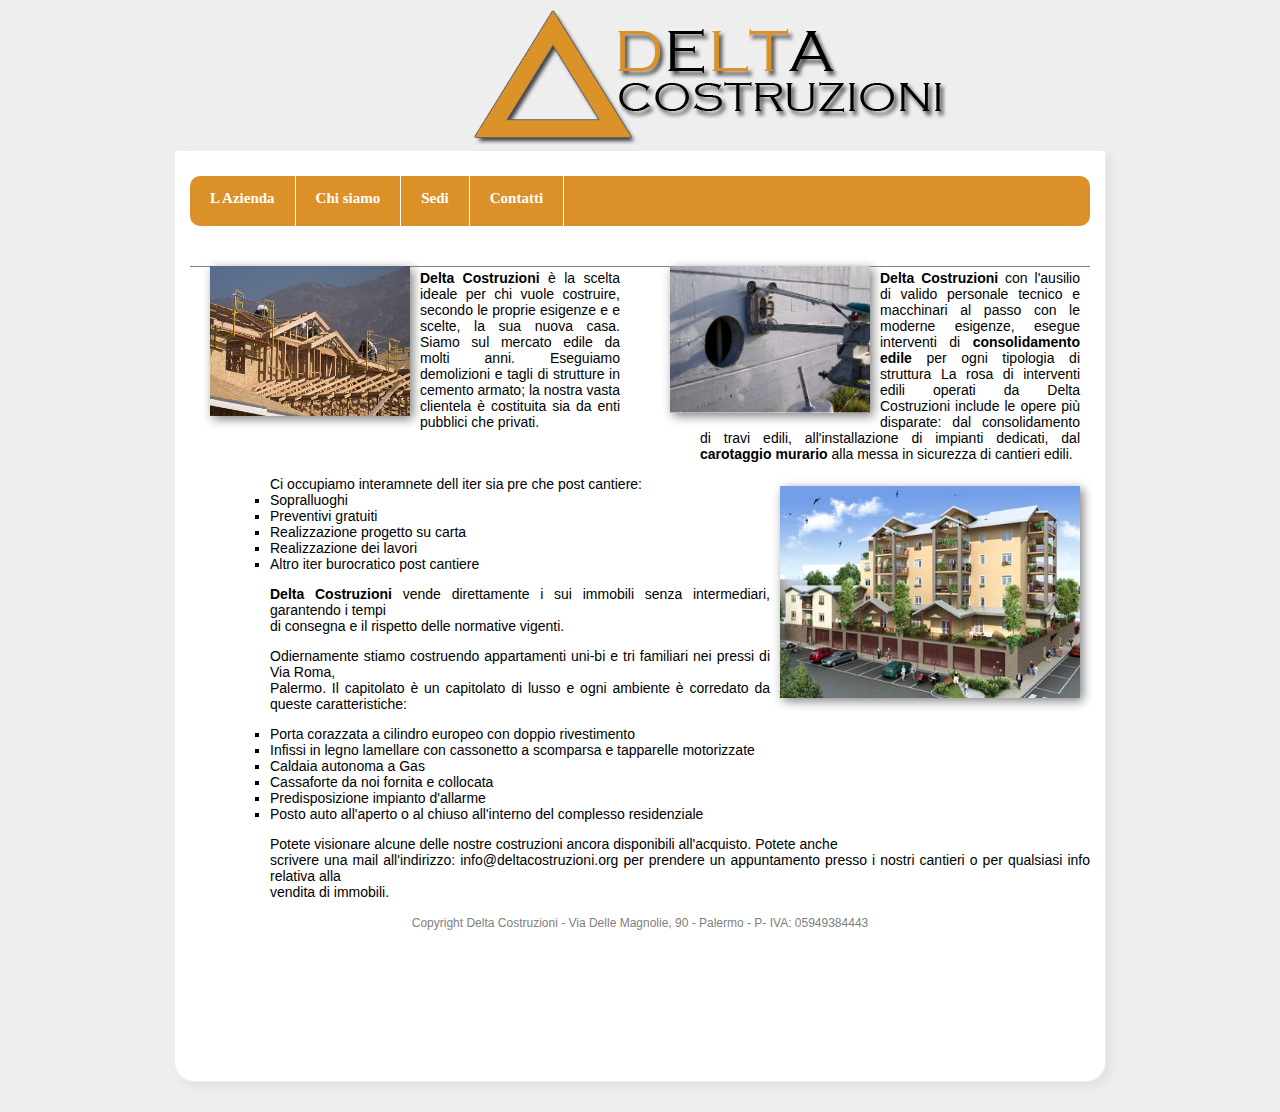
<file: esercizio4thmlcss/index.html>
<html lang="en">
<head>
    <meta charset="UTF-8">
    <meta http-equiv="X-UA-Compatible" content="IE=edge">
    <meta name="viewport" content="width=device-width, initial-scale=1.0">
    <title>Delta costruzioni</title>
    <link rel="stylesheet" href="Style.css" media="screen">
    <link rel="stylesheet" href="stampante.css" media="print">
    <div class="logo">
        <picture>
          <img srcset="Logo1.png" alt="immagie logo">
        </picture>
    </div>
</head>
<body>
    
    <div id="container">
      <header>
            <nav> 
                <ul>
                    <li><a href="#">L Azienda</a></li>
                    <li><a href="#">Chi siamo</a></li>
                    <li><a href="#">Sedi</a></li>
                    <li><a href="#">Contatti</a></li>
                </ul>
            </nav>
        
            <div id="centro">
                <div id="colonna_sx">
                    <img srcset="casa.png" alt="foto casa">
                    <p><ul> <strong>Delta Costruzioni</strong> è la scelta ideale per chi vuole costruire, secondo le proprie esigenze e e scelte, la sua nuova casa. Siamo sul mercato edile da molti anni. Eseguiamo demolizioni e tagli di strutture in cemento armato; la nostra vasta clientela è costituita sia da enti pubblici che privati. </ul></p></div>
                <div id="colonna_dx">
                    <img src="carotaggio.png" alt="foto carotaggio">
                    <p><ul> <strong> Delta Costruzioni</strong> con l'ausilio di valido personale tecnico e macchinari al passo con le moderne esigenze, esegue interventi di <strong>consolidamento edile</strong> per ogni tipologia di struttura
                    La rosa di interventi edili operati da Delta Costruzioni include le opere più disparate: dal consolidamento di travi edili, all'installazione di impianti dedicati, dal <strong>carotaggio murario</strong> alla messa in sicurezza di cantieri edili. </ul></p></div>
            </div>
                <div id="colonnaUnica">
                    <img srcset="app.PNG" alt="foto casa finita">
                    <ol>
                        <p>
                            <ul>
                                     
                                 Ci occupiamo interamnete dell iter sia pre che post cantiere: 
                                
                                    <li>Sopralluoghi</li>
                                    <li>Preventivi gratuiti</li>
                                    <li>Realizzazione progetto su carta</li>
                                    <li>Realizzazione dei lavori</li>
                                    <li>Altro iter burocratico post cantiere</li>
                                    <p><strong> Delta Costruzioni</strong> vende direttamente i sui immobili senza intermediari, garantendo i tempi <br>
                                    di consegna e il rispetto delle normative vigenti.
                                    </p>
                                        <p>Odiernamente stiamo costruendo appartamenti uni-bi e tri familiari nei pressi di Via Roma, <br>
                                            Palermo. Il capitolato è un capitolato di lusso e ogni ambiente è corredato da queste caratteristiche:
                                        </p>
                                            <li> Porta corazzata a cilindro europeo con doppio rivestimento</li>
                                            <li>Infissi in legno lamellare con cassonetto a scomparsa e tapparelle motorizzate</li>
                                            <li>Caldaia autonoma a Gas</li>
                                            <li>Cassaforte da noi fornita e collocata</li>
                                            <li>Predisposizione impianto d'allarme</li>
                                            <li>Posto auto all'aperto o al chiuso all'interno del complesso residenziale</li>
                                        <p>
                                            Potete visionare alcune delle nostre costruzioni ancora disponibili all'acquisto. Potete anche <br>
                                            scrivere una mail all'indirizzo: info@deltacostruzioni.org per prendere un appuntamento presso i nostri cantieri o per qualsiasi info relativa alla <br>
                                            vendita di immobili.
                                        </p>
                            </ul>
                        </p>
                    </ol>
                </div>
        </header>

       <footer>
        <p>Copyright Delta Costruzioni - Via Delle Magnolie, 90 - Palermo - P- IVA: 05949384443</p>
       </footer>
       
    </div>
</body>
</html>
</file>
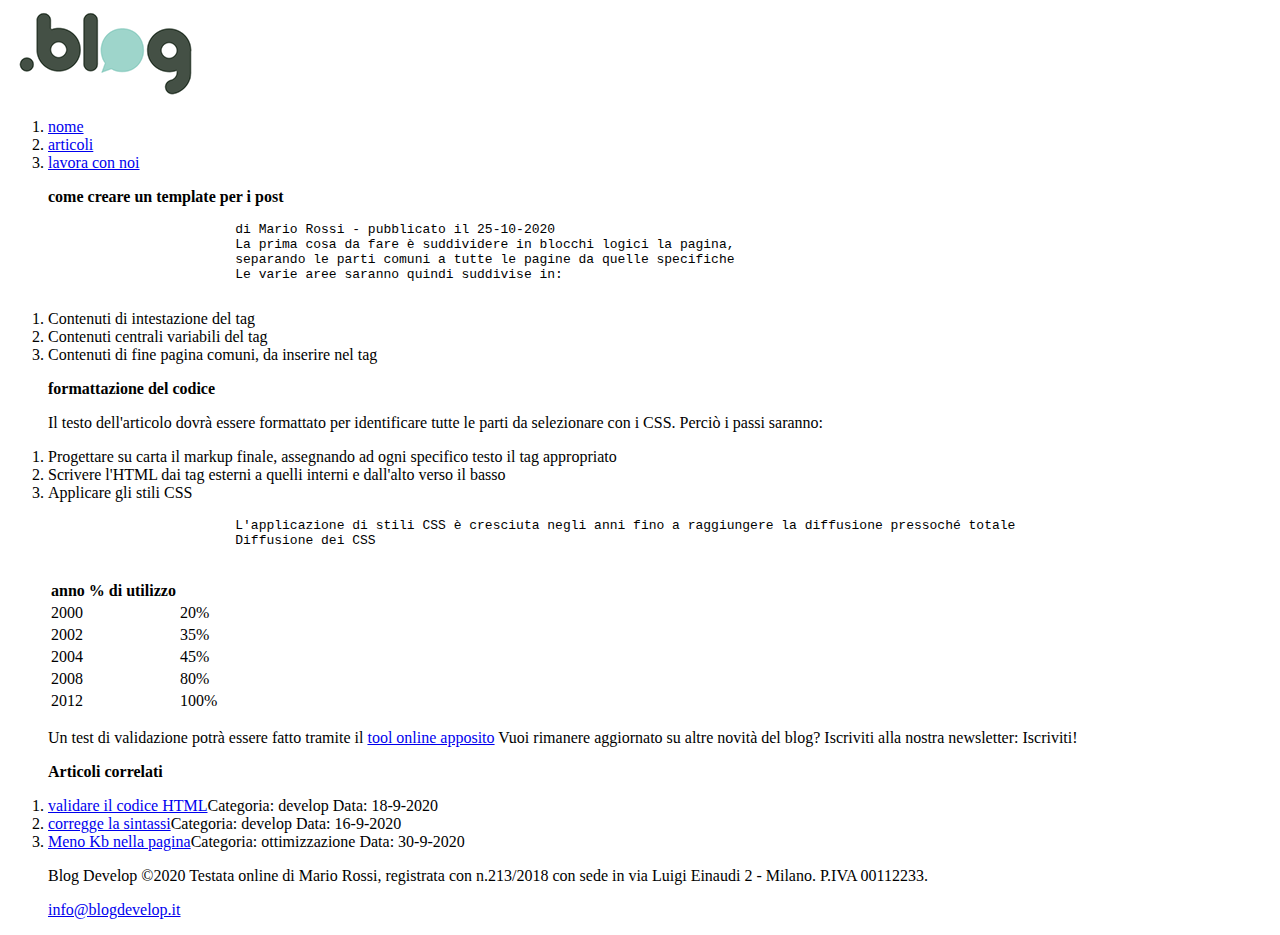
<file: ex1Html/index.html>
<!DOCTYPE html>
 <html>
    <head>
        <body>
            <meta charset="utf-8">
            <meta name "viewport" content="width=device-width, initial-scale=1">
            <meta> 
            <img src="./logo.png" alt="immagine logo">
            
            <title>come creare un tamplate per i post</title>
            <header>
               
                <p>
                    <ol>
                        
                    <li><a href="a"> nome</a></li>
                    <li><a href="a">articoli</a></li>
                    <li><a href="a">lavora con noi</a></li>
                    </ol>
                </p>
            </header>
            
            <header>
                
                <ol>
                    <strong>come creare un template per i post</strong>
                    <p> 
                        <pre>
                        di Mario Rossi - pubblicato il 25-10-2020
                        La prima cosa da fare è suddividere in blocchi logici la pagina, 
                        separando le parti comuni a tutte le pagine da quelle specifiche
                        Le varie aree saranno quindi suddivise in:
                        </pre>
                        <li>Contenuti di intestazione del tag </li>
                        <li>Contenuti centrali variabili del tag</li>
                        <li>Contenuti di fine pagina comuni, da inserire nel tag</li>
                    </p>
                    
                </ol>
            </header>
            <main>
                <ol>
                    <strong>formattazione del codice</strong>
                    <p>Il testo dell'articolo dovrà essere formattato per identificare tutte le parti da selezionare con i CSS. 
                        Perciò i passi saranno:
                         <li>Progettare su carta il markup finale, assegnando ad ogni specifico testo il tag appropriato</li>
                         <li>Scrivere l'HTML dai tag esterni a quelli interni e dall'alto verso il basso</li>
                         <li>Applicare gli stili CSS</li>
                    </p>
                    <p>
                        <pre>
                        L'applicazione di stili CSS è cresciuta negli anni fino a raggiungere la diffusione pressoché totale
                        Diffusione dei CSS
                      </pre>
                      </p>
                              <table>
                              <thead>
                                   <tr><th>anno % di utilizzo</th></tr>
                                   </thead>
                                   <tbody> 
                                    <tr> <td>2000</td> <td>20%</td></tr>
                                     <tr> <td>2002</td> <td>35%</td></tr>
                                     <tr> <td>2004</td> <td>45%</td></tr>
                                    <tr> <td>2008</td> <td>80%</td></tr>
                                     <tr> <td>2012</td> <td>100%</td></tr>
                                    </tbody>
                                    </table>
                               <p>
                        Un test di validazione potrà essere fatto tramite il <a href="a">tool online apposito</a> 
                        Vuoi rimanere aggiornato su altre novità del blog? Iscriviti alla nostra newsletter:
                        Iscriviti! 

                                 </p>
                    
                </ol>
            </main>
            <tfoot>
              <ol>
                <strong>Articoli correlati</strong>
                    <p>
                        <li> <a href="a">validare il codice HTML</a>Categoria: develop Data: 18-9-2020</li>
                        <li> <a href="a">corregge la sintassi</a>Categoria: develop Data: 16-9-2020</li>
                        <li> <a href="a">Meno Kb nella pagina</a>Categoria: ottimizzazione Data: 30-9-2020</li>
             
                     </p>
                            <p>
                              Blog Develop ©2020
                              Testata online di Mario Rossi, registrata con n.213/2018 con sede in via Luigi Einaudi 2 - Milano. P.IVA 00112233. <nav> <a href="a">info@blogdevelop.it</a> </nav> 
                            </p>
              </ol>
            </tfoot>
        </body>
    </head>
</file>
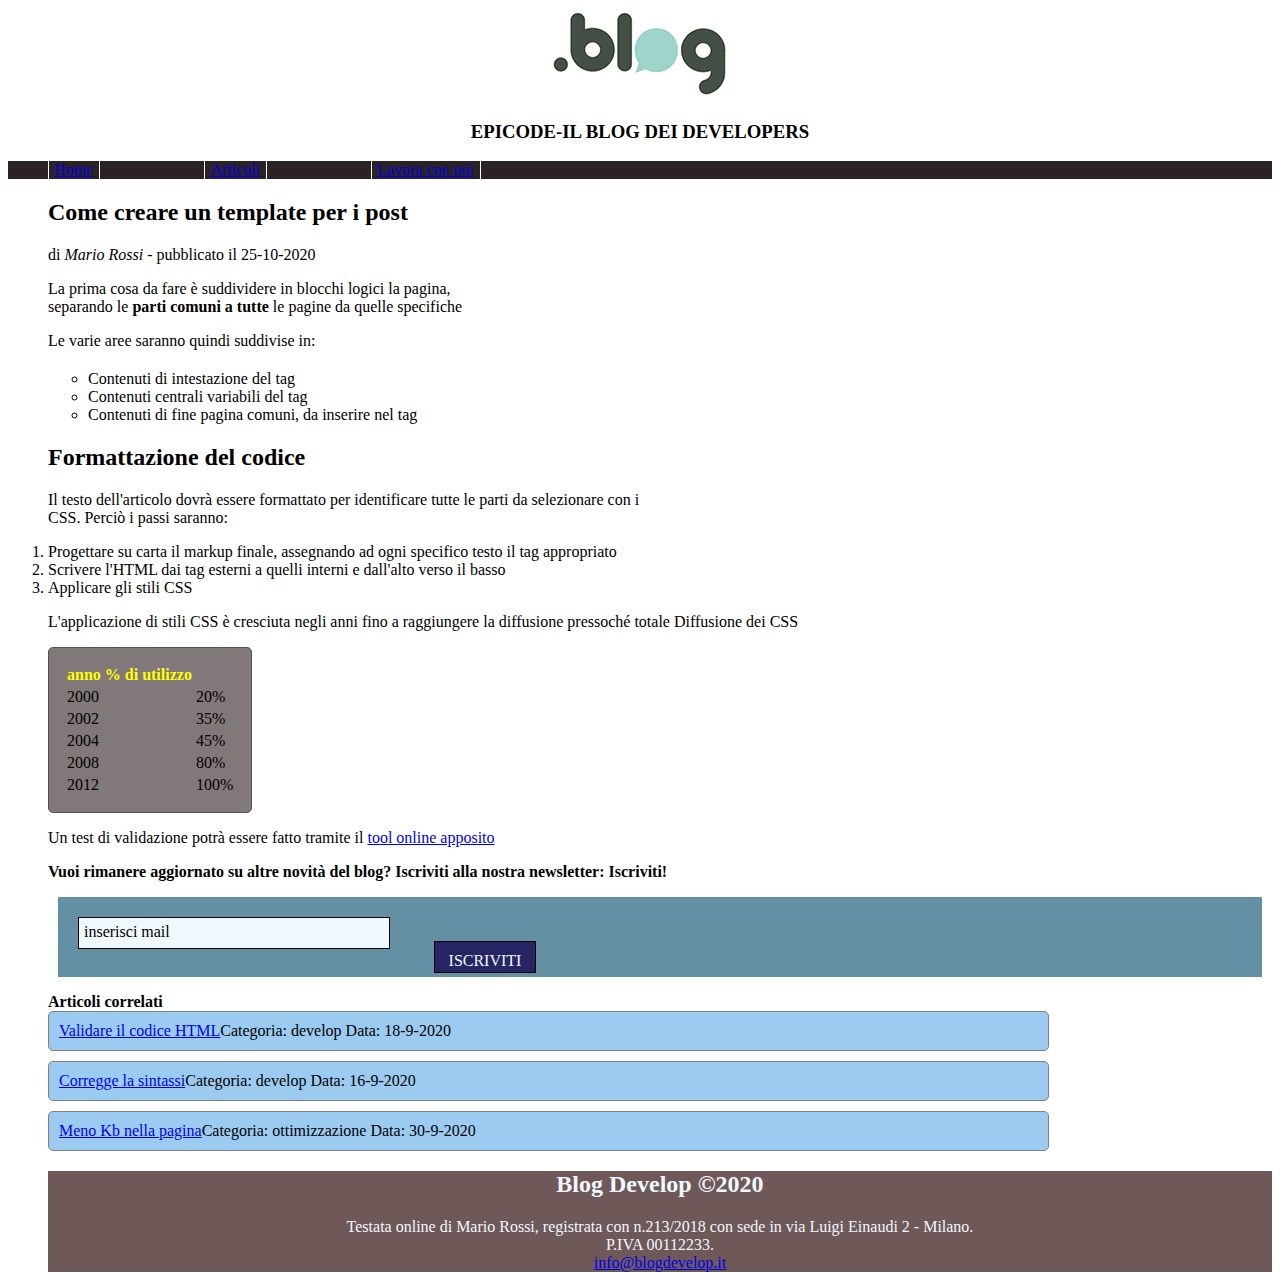
<file: ex3htmlcss/index.html>
<!DOCTYPE html>
 <html>
    <head>
       
            <meta charset="utf-8">
            <meta name "viewport" content="width=device-width, initial-scale=1">
            <meta> 
            <title>EPICODE-IL BLOG DEI DEVELOPERS </title>
            <link rel="stylesheet" href="app1.css">
            <div id="logo">
            <img src="./logo.png" alt="immagine logo">
            </div>
            <h3>EPICODE-IL BLOG DEI DEVELOPERS</h3>
    </head>  
       <body>
            <div class="menu">
                   <ul id="oriz">                    
                    <li><a href="#">Home</a></li>
                    <li><a href="#">Articoli</a></li>
                    <li><a href="#">Lavora con noi</a></li>
                   </ul>
            </div>
            
            
            <header>
                
                <ol>
                    <h2><strong>Come creare un template per i post</strong></h2>
                    <p> 
                        
                        <p id="autore"> di <i>Mario Rossi</i> - pubblicato il 25-10-2020</p>
                        <div class="testo">  La prima cosa da fare è suddividere in blocchi logici la pagina,<br>
                        separando le <strong> parti comuni a tutte</strong> le pagine da quelle specifiche <br>
                        <p> Le varie aree saranno quindi suddivise in:</p>
                        </div>
                        <ul>
                        <li>Contenuti di intestazione del tag </li>
                        <li>Contenuti centrali variabili del tag</li>
                        <li>Contenuti di fine pagina comuni, da inserire nel tag</li>
                        </ul>
                    </p>
                    
                </ol>
            </header>
            <main>
                <ol>
                    <h2>Formattazione del codice</h2>
                    <p>Il testo dell'articolo dovrà essere formattato per identificare tutte le parti da selezionare con i <br> CSS. 
                        Perciò i passi saranno:
                         <li>Progettare su carta il markup finale, assegnando ad ogni specifico testo il tag appropriato</li>
                         <li>Scrivere l'HTML dai tag esterni a quelli interni e dall'alto verso il basso</li>
                         <li>Applicare gli stili CSS</li>
                    </p>
                    <p>
                        L'applicazione di stili CSS è cresciuta negli anni fino a raggiungere la diffusione pressoché totale
                        Diffusione dei CSS
                    </p>
                      </p>
                              <table id="tabella">
                                  <thead>
                                   <tr><th>anno % di utilizzo</th></tr>
                                
                                   </thead>
                                   <tbody> 
                                        <tr> <td>2000</td> <td>20%</td></tr>
                                        <tr> <td>2002</td> <td>35%</td></tr>
                                        <tr> <td>2004</td> <td>45%</td></tr>
                                        <tr> <td>2008</td> <td>80%</td></tr>
                                        <tr> <td>2012</td> <td>100%</td></tr>
                                    </tbody>
                                    </table>
                                 <p>
                                    Un test di validazione potrà essere fatto tramite il 
                                    <a href="a">tool online apposito</a> <br>
                                    <p id="ppp"> <strong> Vuoi rimanere aggiornato su altre novità del blog? Iscriviti alla nostra newsletter:
                                    Iscriviti!</strong> </p>
                                 </p>
                     <div >
                    <div class="box"> 
                      <div class="box2">inserisci mail 
                       <div class="box3"> ISCRIVITI </div>
                    </div>
                </div>
            </div>
               
                </ol>
            </main>
            <ol>
            <footer>
             
                <strong>Articoli correlati</strong>
                    <div>
                        <div class="alert" > <a href="#">Validare il codice HTML</a>Categoria: develop Data: 18-9-2020</div>
                        <div class="alert"> <a href="#">Corregge la sintassi</a>Categoria: develop Data: 16-9-2020</div>
                        <div class="alert"> <a href="#">Meno Kb nella pagina</a>Categoria: ottimizzazione Data: 30-9-2020</div>
                    </div>
                    <div>
                       <div id="foot">
                              <h2>Blog Develop ©2020 <br></h2>
                              Testata online di Mario Rossi, registrata con n.213/2018 con sede in via Luigi Einaudi 2 - Milano. <br> 
                              P.IVA 00112233. <nav> <a href="a">info@blogdevelop.it</a> </nav> 
                            </div>
                    </div>
            </footer>
            </ol>
     </body>
</html>
</file>
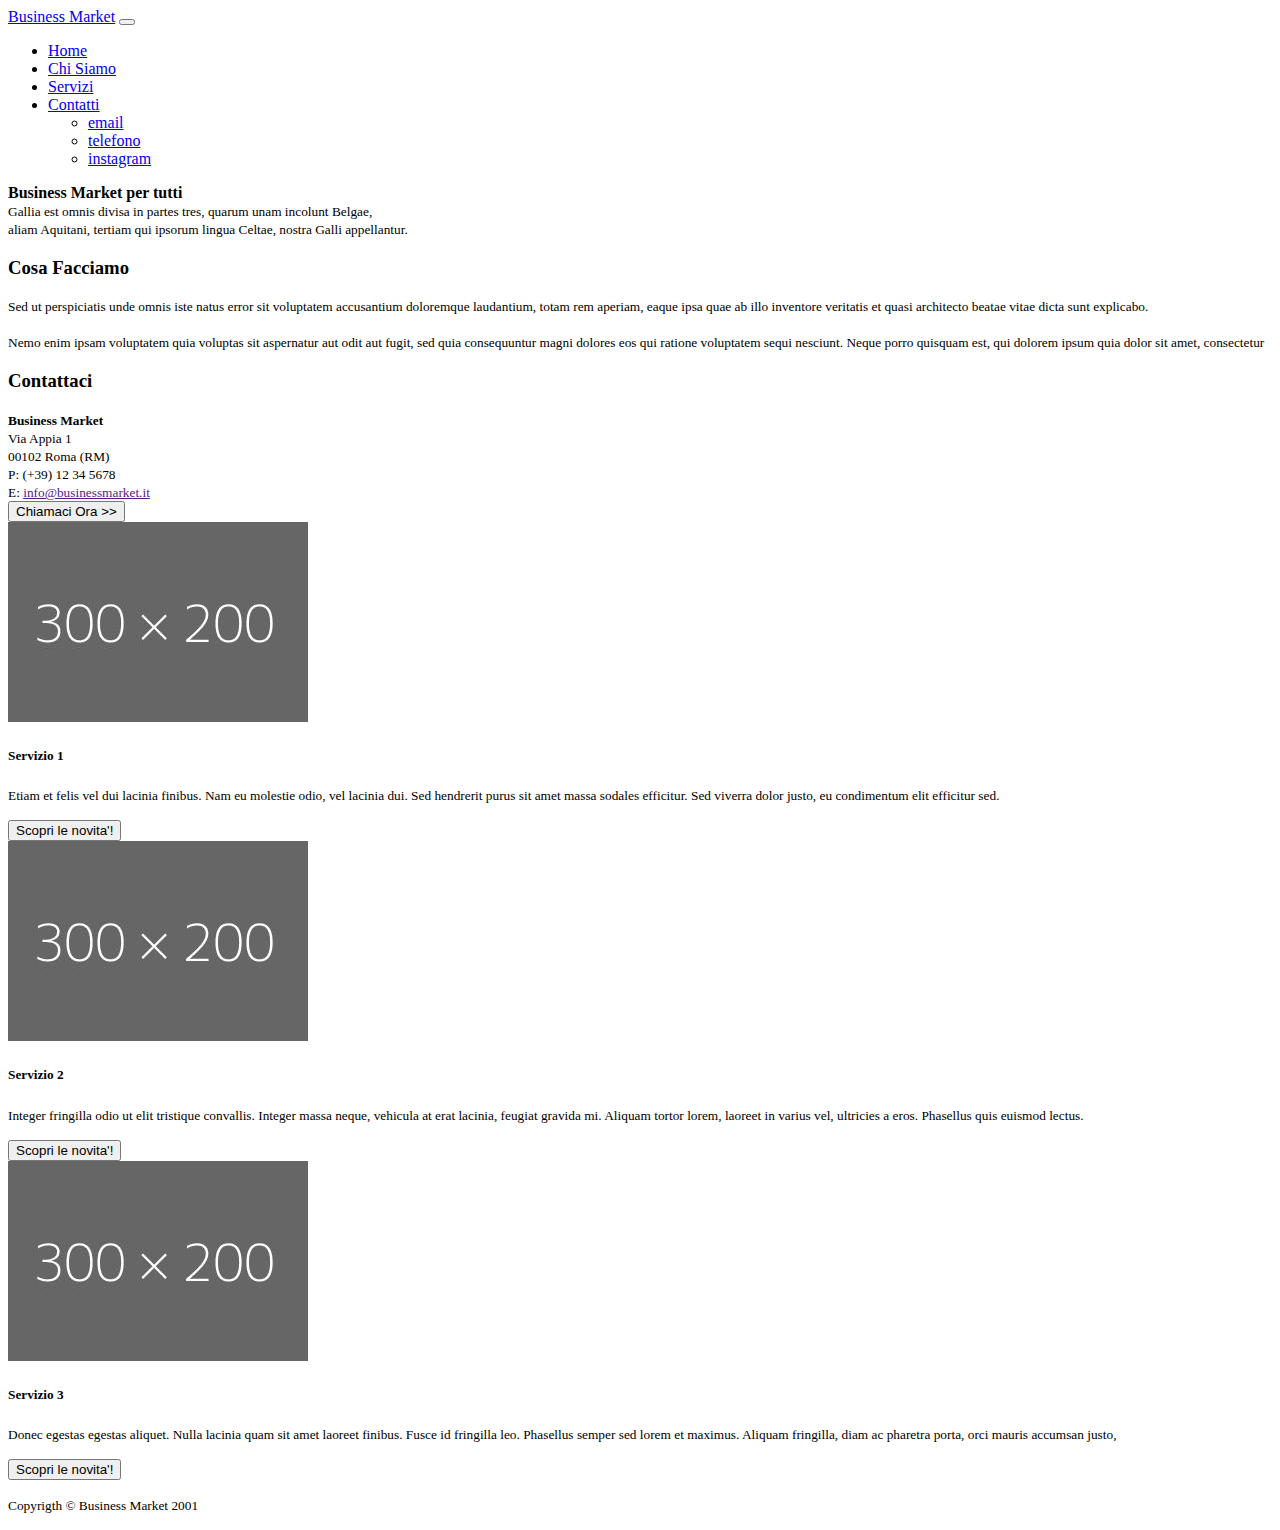
<file: exBootstrap/index.html>
<!doctype html>
<html lang="en">
  <head>
    
    <meta charset="utf-8">
    <meta name="viewport" content="width=device-width, initial-scale=1">

    
    <link href="https://cdn.jsdelivr.net/npm/bootstrap@5.0.2/dist/css/bootstrap.min.css" rel="stylesheet" integrity="sha384-EVSTQN3/azprG1Anm3QDgpJLIm9Nao0Yz1ztcQTwFspd3yD65VohhpuuCOmLASjC" crossorigin="anonymous">

    <title>Business Market!</title>
  </head>
  <body>
    <script src="https://cdn.jsdelivr.net/npm/bootstrap@5.0.2/dist/js/bootstrap.bundle.min.js" integrity="sha384-MrcW6ZMFYlzcLA8Nl+NtUVF0sA7MsXsP1UyJoMp4YLEuNSfAP+JcXn/tWtIaxVXM" crossorigin="anonymous"></script>
    <nav class="navbar navbar-expand-lg navbar-dark bg-dark">
        <div class="container-fluid">
          <a  class="navbar-brand" href="#">Business Market</a>
          <button class="navbar-toggler" type="button" data-bs-toggle="collapse" data-bs-target="#navbarNavDropdown" aria-controls="navbarNavDropdown" aria-expanded="false" aria-label="Toggle navigation">
            <span class="navbar-toggler-icon"></span>
          </button>
          <div class=" navbar-right" id="navbarNavDropdown">
            <ul class="navbar-nav">
              <li class="nav-item">
                <a class="nav-link active" aria-current="page" href="#">Home</a>
              </li>
              <li class="nav-item">
                <a class="nav-link" href="#">Chi Siamo</a>
              </li>
              <li class="nav-item">
                <a class="nav-link" href="#">Servizi</a>
              </li>
              <li class="nav-item dropdown">
                <a class="nav-link dropdown-toggle" href="#" id="navbarDropdownMenuLink" role="button" data-bs-toggle="dropdown" aria-expanded="false">
                  Contatti
                </a>
                <ul class="dropdown-menu" aria-labelledby="navbarDropdownMenuLink">
                  <li><a class="dropdown-item" href="#">email</a></li>
                  <li><a class="dropdown-item" href="#">telefono</a></li>
                  <li><a class="dropdown-item" href="#">instagram</a></li>
                </ul>
              </li>
            </ul>
          </div>
        </div>
      </nav>
      <div class="container">
        <nav class="navbar navbar-expand-lg navbar-dark bg-primary">
          <div class="container-fluid ">
            <p  class="navbar-brand " href="#"> <strong class="h2"> Business Market per tutti </strong> <br>
              <small> Gallia est omnis divisa in partes tres, quarum unam incolunt Belgae, <br>
                 aliam Aquitani, tertiam qui ipsorum lingua Celtae, nostra Galli appellantur.</small></p>
          </div>
        </nav>
      </div>
      <div class="container mt-3 ">
        <div class="row">
          <div class="col-sm-8"><h3 class="border-bottom">Cosa Facciamo</h3>
            <small>Sed ut perspiciatis unde omnis iste natus error sit voluptatem accusantium doloremque laudantium, totam rem aperiam, 
                eaque ipsa quae ab illo inventore veritatis et quasi architecto beatae vitae dicta sunt explicabo. <br> 
                <br> Nemo enim ipsam voluptatem quia voluptas sit aspernatur aut odit aut fugit, sed quia consequuntur magni dolores eos qui ratione voluptatem sequi nesciunt.
                Neque porro quisquam est, qui dolorem ipsum quia dolor sit amet, consectetur</small>
        </div>
          <div class="col-sm-4"><h3 class="border-bottom">Contattaci</h3>
            <small><strong>Business Market <br></strong>Via Appia 1 <br> 00102 Roma (RM) <br>P: (+39) 12 34 5678 <br> E: <a href="">info@businessmarket.it</a> </small>
        </div>
        </div>
       
            <div class="aria-label=Basic example">
            <button type="button" class="btn btn-primary m-4">Chiamaci Ora >></button>
            </div>
            
            <div class="row row-cols-1 row-cols-md-3 g-4">
                <div class="col">
                  <div class="card h-100">
                    <img src="300x200.jpg" class="card-img-top" alt="...">
                    <div class="card-body">
                      <h5 class="card-title">Servizio 1</h5>
                      <p class="card-text"><small class="text-muted">Etiam et felis vel dui lacinia finibus. Nam eu molestie odio, vel lacinia dui. Sed hendrerit purus sit amet massa sodales efficitur. Sed viverra dolor justo, eu condimentum elit efficitur sed. </small></p>
                      <button type="button" class="btn btn-primary">Scopri le novita'!</button>
                    </div>
                  </div>
                </div>
                <div class="col">
                  <div class="card h-100">
                    <img src="300x200.jpg" class="card-img-top" alt="...">
                    <div class="card-body">
                      <h5 class="card-title">Servizio 2</h5>
                      <p class="card-text"><small class="text-muted">Integer fringilla odio ut elit tristique convallis. Integer massa neque, vehicula at erat lacinia, feugiat gravida mi. Aliquam tortor lorem, laoreet in varius vel, ultricies a eros. Phasellus quis euismod lectus.</small></p>
                      <button type="button" class="btn btn-primary">Scopri le novita'!</button>
                    </div>
                  </div>
                </div>
                <div class="col">
                  <div class="card h-100">
                    <img src="300x200.jpg" class="card-img-top" alt="...">
                    <div class="card-body">
                      <h5 class="card-title">Servizio 3</h5>
                      <p class="card-text"><small class="text-muted">Donec egestas egestas aliquet. Nulla lacinia quam sit amet laoreet finibus. Fusce id fringilla leo. Phasellus semper sed lorem et maximus. Aliquam fringilla, diam ac pharetra porta, orci mauris accumsan justo, </small></p>
                      <button type="button" class="btn btn-primary">Scopri le novita'!</button>
                    </div>
                  </div>
                </div>
              </div>
              
            <footer class="container navbar-dark bg-dark m-3 p-5">
                <p class="card-text text-center"><small class="text-muted " >Copyrigth © Business Market 2001</small></p>
            </footer>
  </body>
</html>
</file>
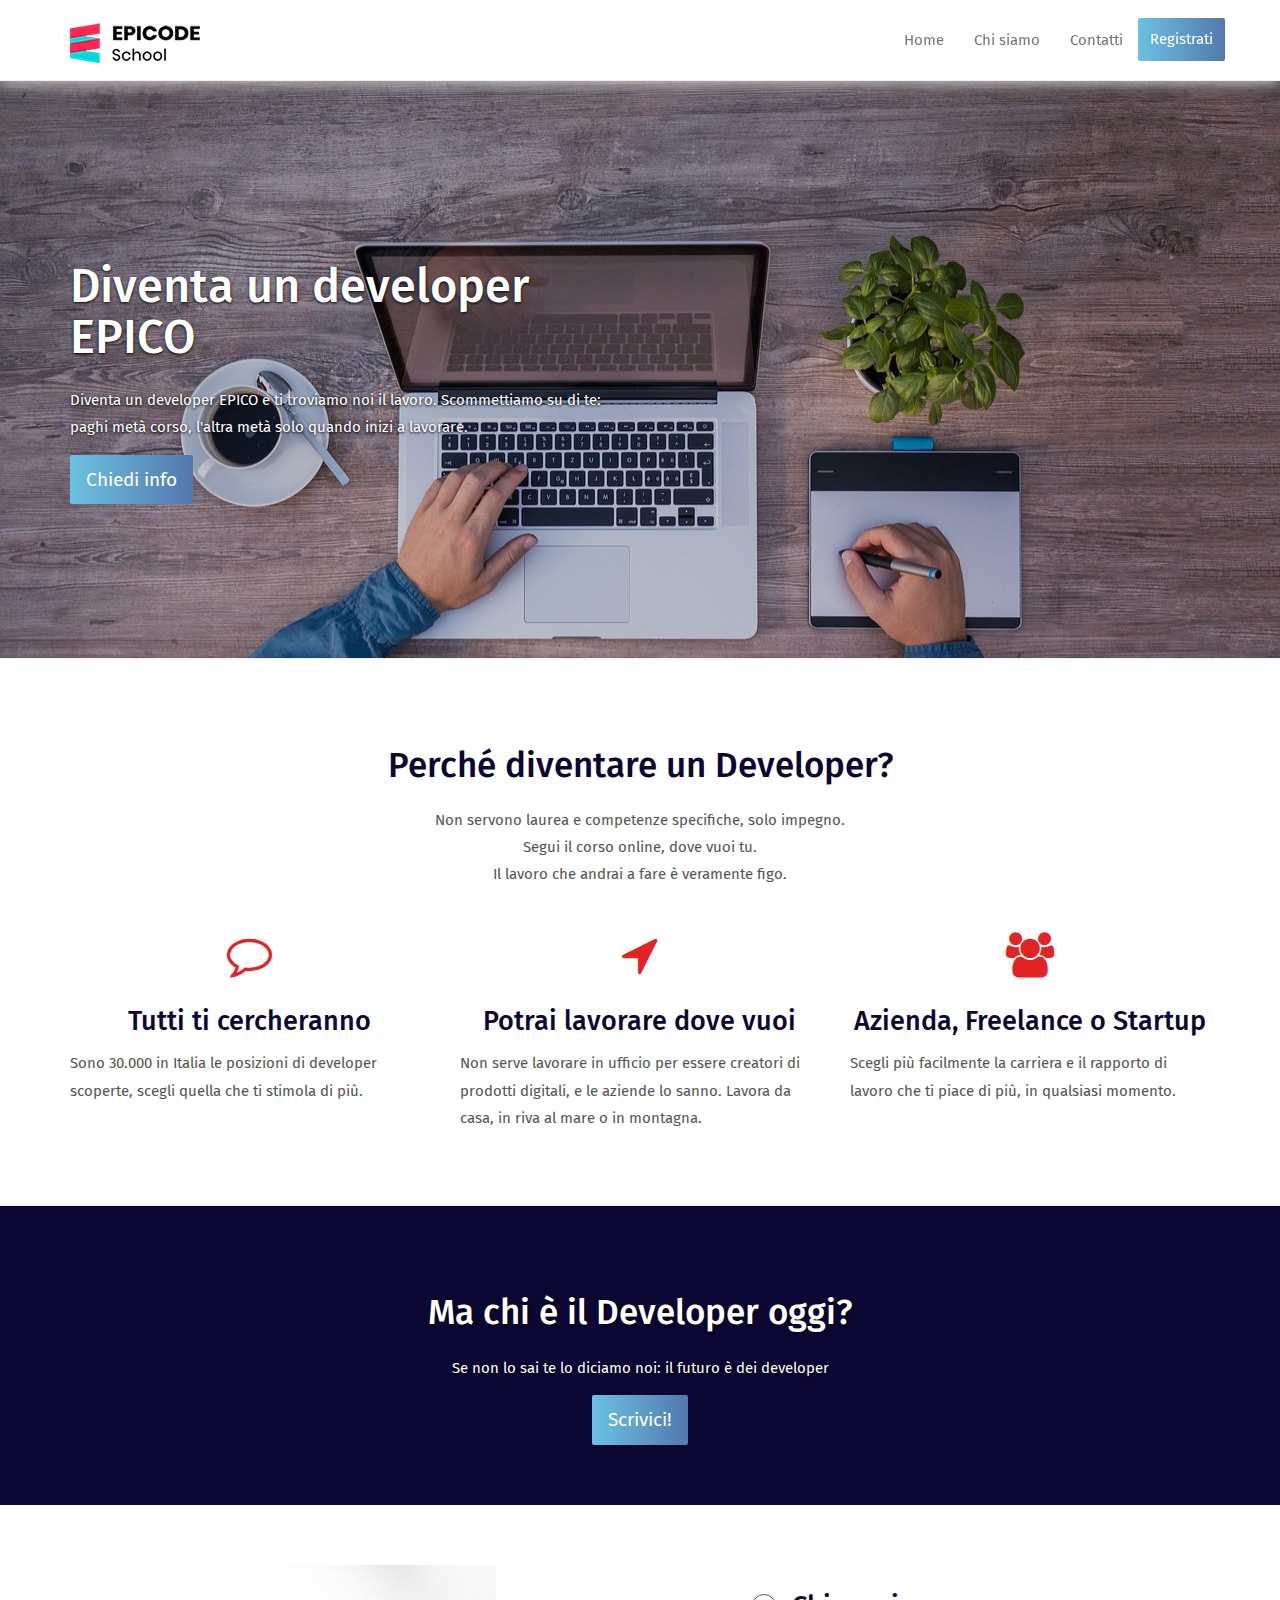
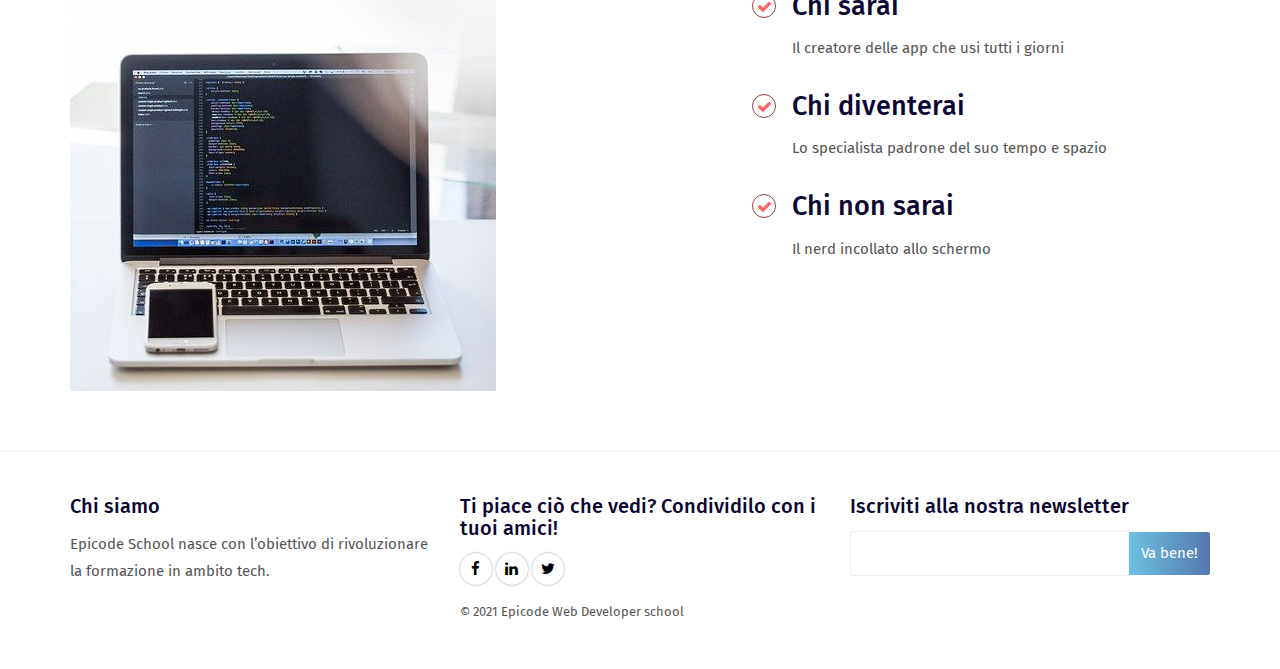
<file: week3finale/index.html>
<!DOCTYPE html>
<html lang="it">

<head>
  <meta charset="UTF-8">
  <meta content="IE=edge" http-equiv="X-UA-Compatible">
  <meta content="width=device-width,initial-scale=1" name="viewport">
  <meta content="description" name="">
  <title>Epicode - Formazione Web Developer</title>  
  <link rel="stylesheet" href="https://fonts.googleapis.com/css?family=La+Belle+Aurore|Fira+Sans:400,700">
  <link rel="stylesheet" href="https://maxcdn.bootstrapcdn.com/font-awesome/4.7.0/css/font-awesome.min.css">
  <link href="style.css" rel="stylesheet">

</head>

<body>

<header>
  <nav class="navbar navbar-fixed-top navbar-default">
    <div class="container">
      <div class="navbar-header">
        <button type="button" class="navbar-toggle uarr collapsed" data-toggle="collapse" data-target="#navbar-collapse-uarr">
          <span class="sr-only">Toggle navigation</span>
          <span class="icon-bar"></span>
          <span class="icon-bar"></span>
          <span class="icon-bar"></span>
        </button>
        <a class="navbar-brand" href="index.html" title="">
          <img src="logo.png" class="navbar-logo-img" alt="">
        </a>
      </div>

      <div class="collapse navbar-collapse" id="navbar-collapse-uarr">
        <ul class="nav navbar-nav navbar-right">
          <li><a href="index.html" title="" class="active">Home</a></li>
          <li><a href="chi-siamo.html" title=""> Chi siamo</a></li>
          <li><a href="contatti.html" title="">Contatti</a></li>
          <li>
            <p>
              <a href="contatti.html" class="btn btn-primary navbar-btn" title="">Registrati</a>
            </p>
          </li>
          
        </ul>
      </div>
    </div>
  </nav>
</header>


<div class="white-text-container background-image-container" style="background-image: url('banner.jpg')">
    <div class="opacity"></div>
    <div class="container">
        <div class="row">
           
            <div class="col-md-6">
                <h1>Diventa un developer EPICO</h1>
                <p>Diventa un developer EPICO e ti troviamo noi il lavoro. Scommettiamo su di te: paghi metà corso, l'altra metà solo quando inizi a lavorare. </p>
                 <a href="contatti.html" title="" class="btn btn-lg btn-primary">Chiedi info</a>
            </div>

        </div>
    </div>
</div>

<div class="section-container border-section-container">
    <div class="container">
            <div class="row">
                <div class="col-md-12 section-container-spacer">
                    <div class="text-center">
                        <h2>Perché diventare un Developer?</h2>
                        <p>Non servono laurea e competenze specifiche, solo impegno.<br>Segui il corso online, dove vuoi tu.<br>Il lavoro che andrai a fare è veramente figo.</p>
                    </div>
                </div>

                <div class="col-md-4">
                    <div class="fa-container">
                        <i class="fa fa-comment-o fa-3x" aria-hidden="true"></i>
                    </div>
                    <div class="text-center">
                        <h3>Tutti ti cercheranno</h3>
                    </div>
                    <div>
                        <p>Sono 30.000 in Italia le posizioni di developer scoperte, scegli quella che ti stimola di più.</p>
                    </div>
                </div>
                <div class="col-md-4">
                    <div class="fa-container">
                        <i class="fa fa-location-arrow fa-3x" aria-hidden="true"></i>
                    </div>
                    <div class="text-center">
                        <h3>Potrai lavorare dove vuoi</h3>
                    </div>
                    <div>
                        <p>Non serve lavorare in ufficio per essere creatori di prodotti digitali, e le aziende lo sanno. Lavora da casa, in riva al mare o in montagna.</p>
                    </div>
                </div>
                <div class="col-md-4">
                    <div class="fa-container">
                        <i class="fa fa-users fa-3x" aria-hidden="true"></i>
                    </div>
                    <div class="text-center">
                        <h3>Azienda, Freelance o Startup</h3>
                    </div>
                    <div>
                        <p>Scegli più facilmente la carriera e il rapporto di lavoro che ti piace di più, in qualsiasi momento.</p>
                    </div>
                </div>

            </div>
    </div>
</div>

<div class="section-container background-color-container white-text-container">
    <div class="container">
        <div class="row">
            <div class="col-xs-12">
                <div class="text-center">
                    <h2>Ma chi è il Developer oggi?</h2>
                    <p>Se non lo sai te lo diciamo noi: il futuro è dei developer</p>
                    <a href="contatti.html" title="Contattaci per informazioni" class="btn btn-primary btn-lg">Scrivici!</a>
                </div>
            </div>
        </div>
     </div>
 </div>

 <div class="section-container">
    <div class="container">
        <div class="row">                   
            <div class="col-md-7">
                <img class="img-responsive" src="notebook.jpg" alt="">
            </div>

            <div class="col-md-5">
                <ul class="features">
                    <li>
                        <h3>Chi sarai</h3>
                        <p>Il creatore delle app che usi tutti i giorni</p>
                    </li>
                    <li>
                        <h3>Chi diventerai</h3>
                        <p>Lo specialista padrone del suo tempo e spazio</p>
                    </li>
                    <li>
                        <h3>Chi non sarai</h3>
                        <p>Il nerd incollato allo schermo</p>
                    </li>
                </ul>
            </div>
                    
        </div>
    </div>
</div>

<footer>
    <div class="section-container footer-container">
        <div class="container">
            <div class="row">
                    <div class="col-md-4">
                        <h4>Chi siamo</h4>
                        <p>Epicode School nasce con l’obiettivo di rivoluzionare la formazione in ambito tech.</p>
                    </div>

                    <div class="col-md-4">
                        <h4>Ti piace ciò che vedi? Condividilo con i tuoi amici!</h4>
                        <p>
                          <a href="https://facebook.com/" class="social-round-icon white-round-icon fa-icon" title=""><i class="fa fa-facebook" aria-hidden="true"></i></a>
                          <a href="https://www.linkedin.com/" class="social-round-icon white-round-icon fa-icon" title=""><i class="fa fa-linkedin" aria-hidden="true"></i></a>
                          <a href="https://twitter.com/" class="social-round-icon white-round-icon fa-icon" title=""><i class="fa fa-twitter" aria-hidden="true"></i></a>
                        </p>
                        <p><small>&copy; 2021 Epicode Web Developer school</small></p>    
                    </div>

                    <div class="col-md-4">
                        <h4>Iscriviti alla nostra newsletter</h4>
                        
                        <div class="form-group">
                            <div class="input-group">
                                <input type="text" class="form-control footer-input-text">
                                <div class="input-group-btn">
                                    <button type="button" class="btn btn-primary btn-newsletter ">Va bene!</button>
                                </div>
                            </div>
                        </div>


                    </div>
            </div>
        </div>
    </div>
</footer>

</body>

</html>
</file>
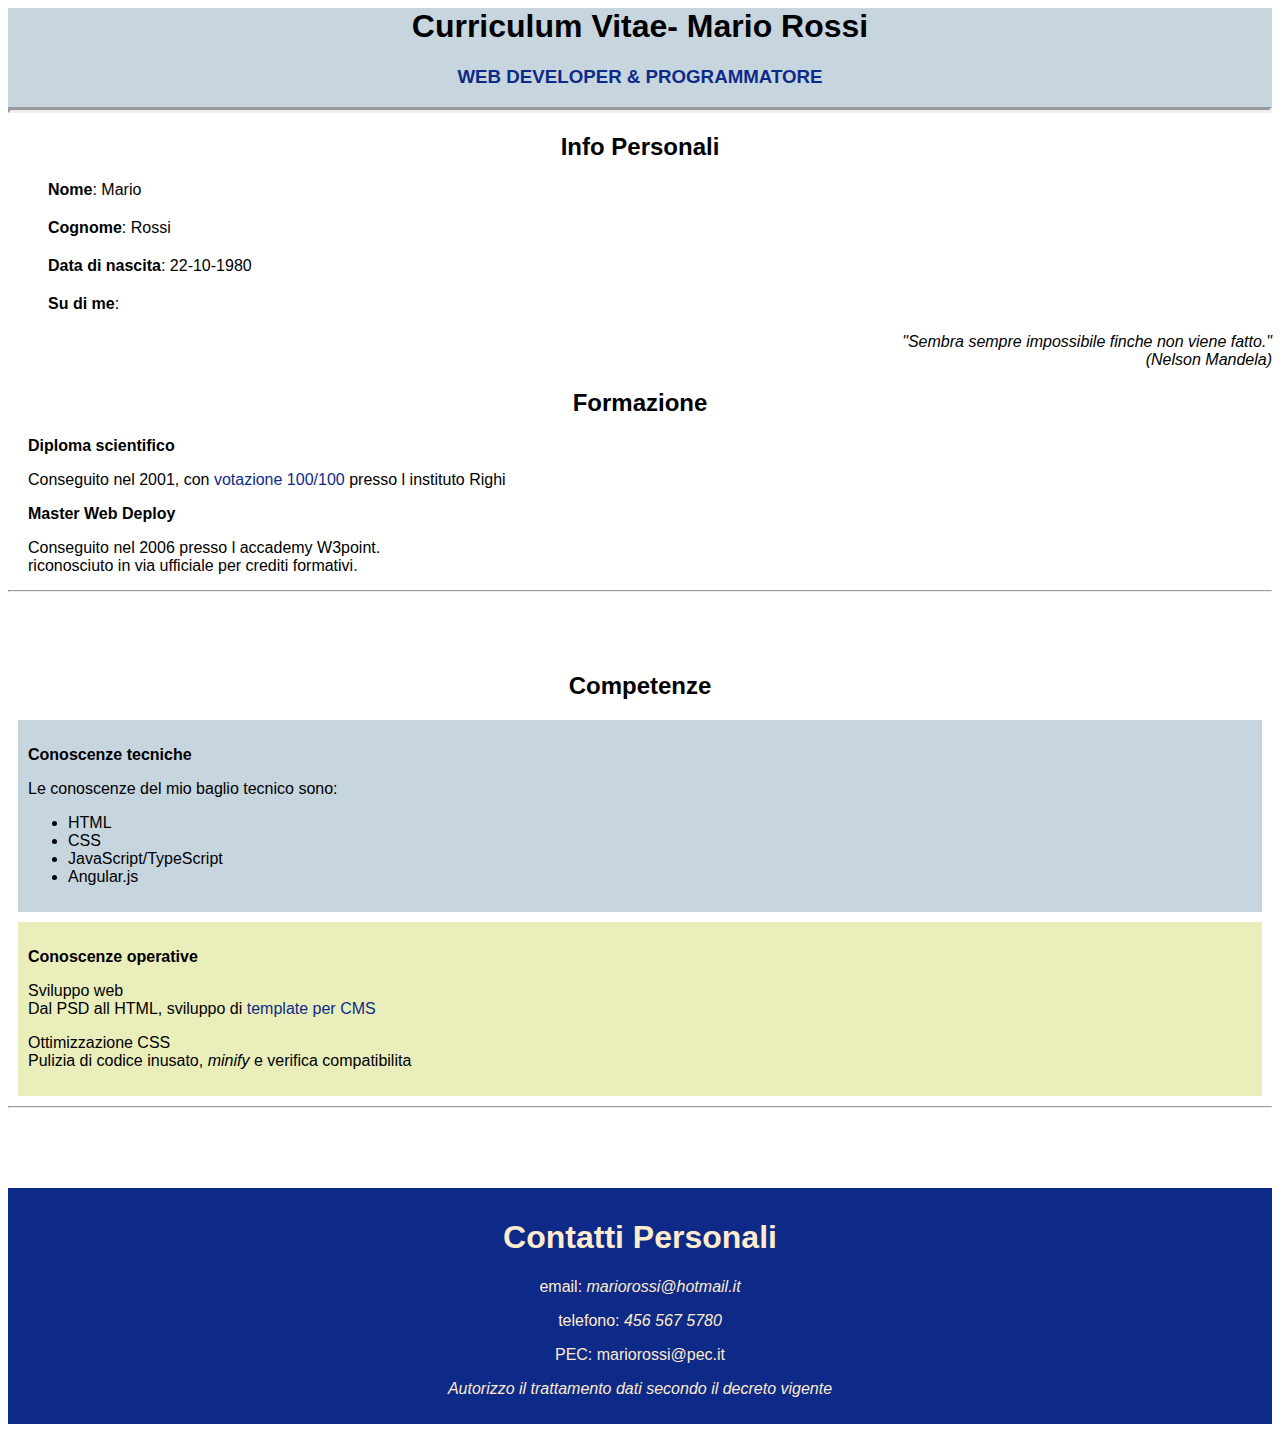
<file: ex2htmlcss/index2.html>
<html lang="en">
<head>
    <meta charset="UTF-8">
    <meta http-equiv="X-UA-Compatible" content="IE=edge">
    <meta name="viewport" content="width=device-width, initial-scale=1.0">
    <title>Curriculum</title>
    <link rel="stylesheet" href="app.css">
    
</head>
<body>
    <header>
        <div id="verdino" class="text-align2">
           <h1>Curriculum Vitae- Mario Rossi</h1>
           <h3 class="scritteblu">WEB DEVELOPER & PROGRAMMATORE</h3>
           <hr>
         </div>
        <h2>Info Personali</h2>
       <ul>
        <li><strong>Nome</strong>: Mario</li>
        <li><strong>Cognome</strong>: Rossi</li>
        <li><strong>Data di nascita</strong>: 22-10-1980</li>
        <li><strong>Su di me</strong>:</li>
         <p id="alignend" >
            <i>"Sembra sempre impossibile finche non viene fatto."<br>
            (Nelson Mandela)</i>
         </p>
       </ul>
    </header>
    <main>
        <h2>Formazione</h2>
        <p class="margine"><strong>Diploma scientifico</strong></p>
            <p class="margine">Conseguito nel 2001, con 
                <font class="scritteblu">
                 votazione 100/100</font> 
                 presso l instituto Righi
            </p>
        <p class="margine"><strong>Master Web Deploy</strong></p>
        <p class="margine">
            Conseguito nel 2006 presso l accademy W3point.<br>
            riconosciuto in via ufficiale per crediti formativi.
        </p>
        <hr>
        
        <h2>Competenze</h2>
          <div id="gray">
             <p><strong>Conoscenze tecniche</strong></p>
             <p>Le conoscenze del mio baglio tecnico sono:</p>
             <ul>
                <li>HTML</li>
                <li>CSS</li>
                <li>JavaScript/TypeScript</li>
                <li>Angular.js</li>
             </ul>
          </div>
             <div id="rosybrown">
             <p><strong>Conoscenze operative</strong></p>
              <p>
              Sviluppo web <br>
                 Dal PSD all HTML, sviluppo di <font class="scritteblu">template per CMS</font> 
              </p>
              <p>
                Ottimizzazione CSS <br>
                 Pulizia di codice inusato, <i>minify</i> e verifica compatibilita
              </p>
            </div>
            <hr>
         
    </main>
    <footer>
       <div id="blu" class="text-align2">
          <h1>Contatti Personali</h1>
          <p>email: <i>mariorossi@hotmail.it</i></p>
          <p>telefono: <i>456 567 5780</i></p>
          <p>PEC: mariorossi@pec.it</p>
          <p><i>Autorizzo il trattamento dati secondo il decreto vigente</i></p>
       </div>
    </footer>

</body>
</html>
</file>
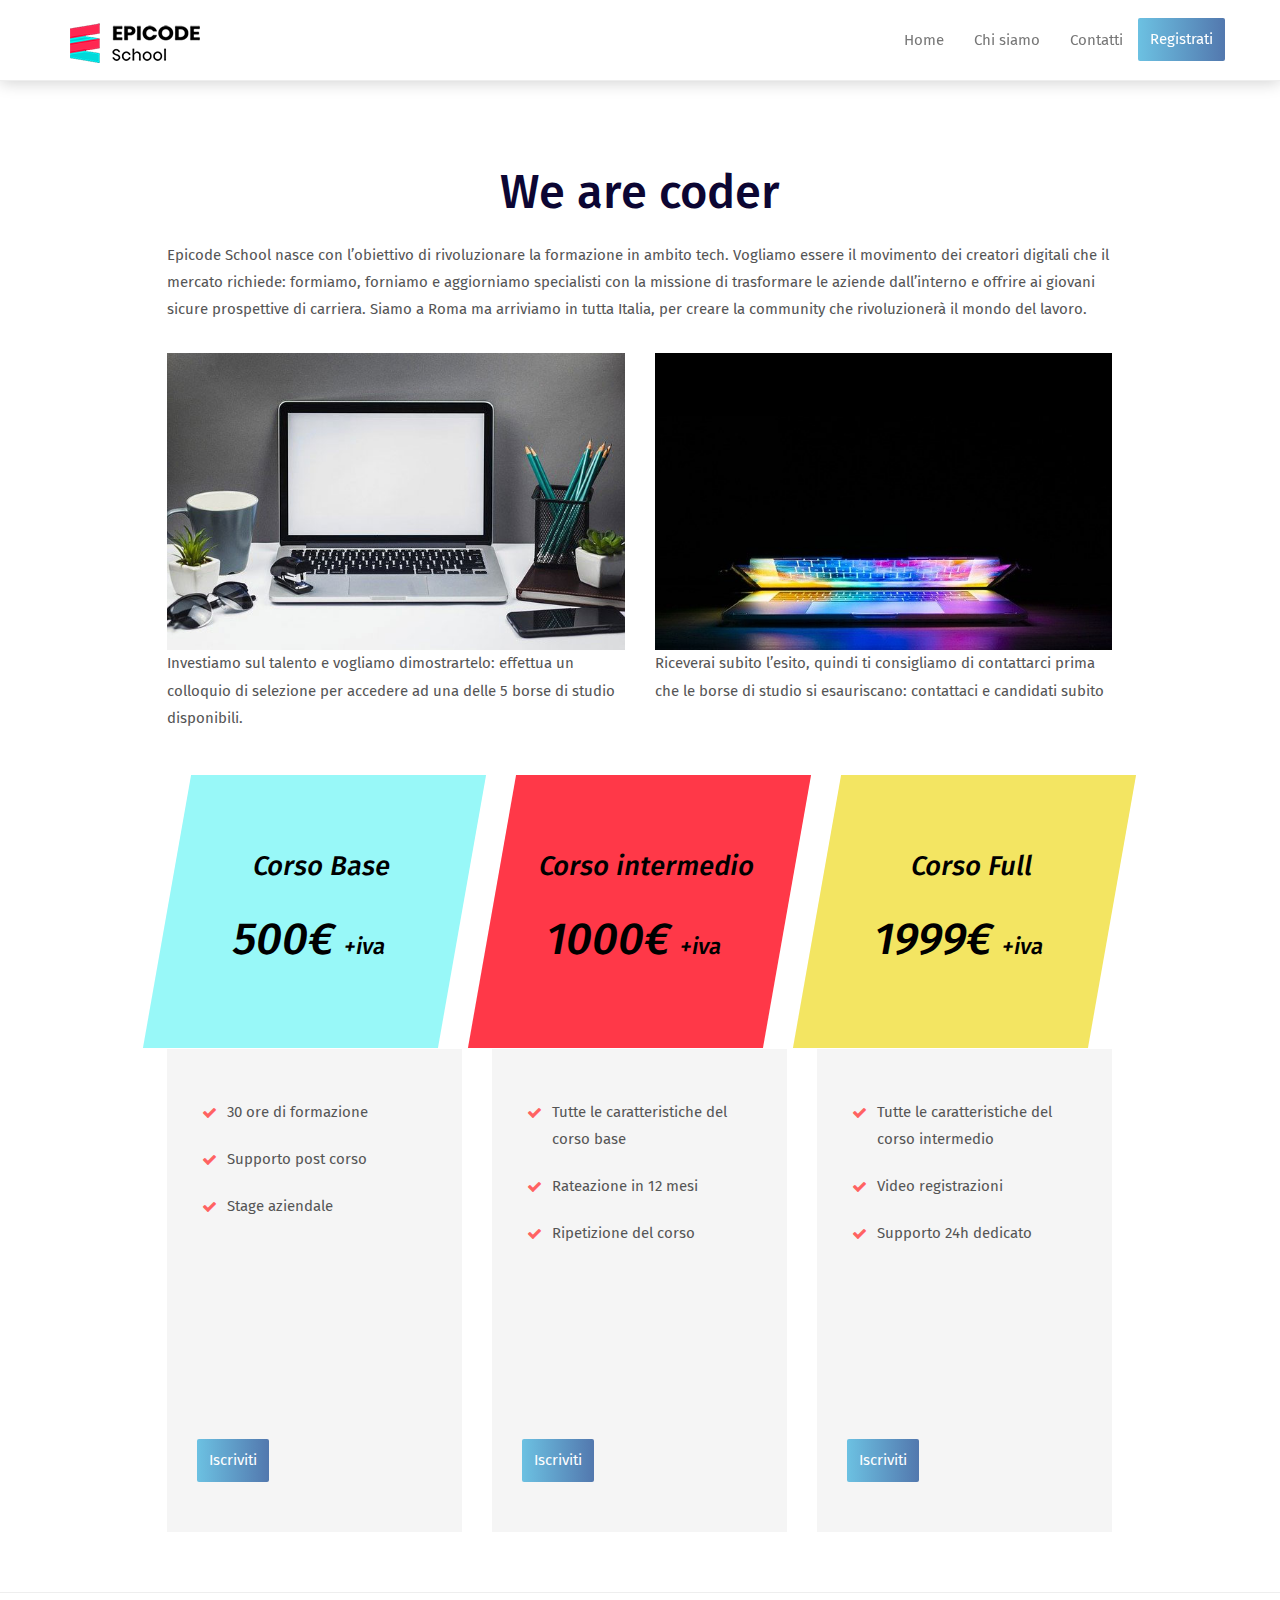
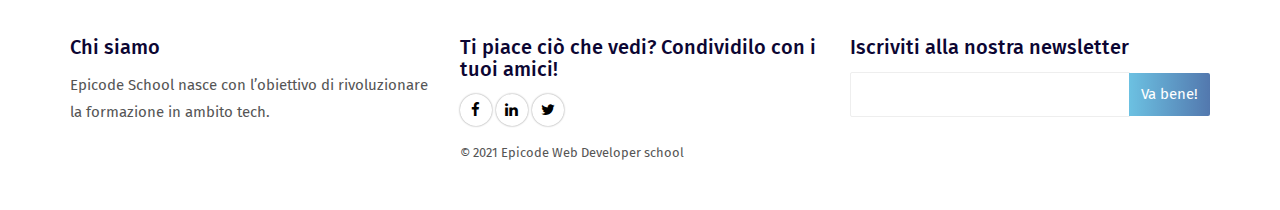
<file: week3finale/chi-siamo.html>
<!DOCTYPE html>
<html lang="it">

<head>
  <meta charset="UTF-8">
  <meta content="IE=edge" http-equiv="X-UA-Compatible">
  <meta content="width=device-width,initial-scale=1" name="viewport">
  <meta content="description" name="">
  <title>Epicode - Chi Siamo</title>  
  <link rel="stylesheet" href="https://fonts.googleapis.com/css?family=La+Belle+Aurore|Fira+Sans:400,700">
  <link rel="stylesheet" href="https://maxcdn.bootstrapcdn.com/font-awesome/4.7.0/css/font-awesome.min.css">
  <link href="style.css" rel="stylesheet">

</head>

<body>

  <header>
    <nav class="navbar navbar-fixed-top navbar-default">
      <div class="container">
        <div class="navbar-header">
          <button type="button" class="navbar-toggle uarr collapsed" data-toggle="collapse" data-target="#navbar-collapse-uarr">
            <span class="sr-only">Toggle navigation</span>
            <span class="icon-bar"></span>
            <span class="icon-bar"></span>
            <span class="icon-bar"></span>
          </button>
          <a class="navbar-brand" href="index.html" title="">
            <img src="logo.png" class="navbar-logo-img" alt="">
          </a>
        </div>
  
        <div class="collapse navbar-collapse" id="navbar-collapse-uarr">
          <ul class="nav navbar-nav navbar-right">
            <li><a href="index.html" title="" class="active">Home</a></li>
            <li><a href="chi-siamo.html" title=""> Chi siamo</a></li>
            <li><a href="contatti.html" title="">Contatti</a></li>
            <li>
              <p>
                <a href="contatti.html" class="btn btn-primary navbar-btn" title="">Registrati</a>
              </p>
            </li>
            
          </ul>
        </div>
      </div>
    </nav>
  </header>
  
<div class="section-container">
    <div class="container">
        <div class="row">
               <div class="col-xs-12 col-md-10 col-md-offset-1">
                    <div class="text-center">
                    <h1>We are coder</h1>
                     </div>   
                        <p class="section-container-spacer">Epicode School nasce con l’obiettivo di rivoluzionare la formazione in ambito tech. Vogliamo essere il
                          movimento dei creatori digitali che il mercato richiede: formiamo, forniamo e aggiorniamo specialisti con la missione di trasformare le aziende dall’interno e offrire ai giovani sicure prospettive di carriera. Siamo a Roma ma arriviamo in tutta Italia, per creare la community che rivoluzionerà il mondo del lavoro.</p>

                    <div class="row section-container-spacer">
                        <div class="col-md-6">
                            <img class="img-responsive" src="foto1.jpg">
                            <p>Investiamo sul talento e vogliamo dimostrartelo: effettua un colloquio di selezione per accedere ad una delle 5 borse di studio disponibili.</p>
                        </div>
                        <div class="col-md-6">
                            <img class="img-responsive" src="foto2.jpg">
                            <p>Riceverai subito l’esito, quindi ti consigliamo di contattarci prima che le borse di studio si esauriscano: contattaci e candidati subito</p>
                        </div>
                    </div>

               </div>
               
                <div class="col-xs-12 col-md-10 col-md-offset-1">
              
                  <div class="row">
                    <div class="col-md-4">
                        <div class="pricing-card pricing-primary">
                            <h3>Corso Base</h3>
                            <h6 class="price">500&euro; <span>+iva</span></h6>
                        </div>
                        <div class="pricing-features">
                            <ul class="features">
                                <li>30 ore di formazione</li>
                                <li>Supporto post corso</li>
                                <li>Stage aziendale</li>
                            </ul>
        
                            <a href="contatti.html" class="btn btn-primary" title="">Iscriviti</a>
                        </div>
        
                    </div>
                    <div class="col-md-4">
                        <div class="pricing-card pricing-info">
                            <h3>Corso intermedio</h3>
                            <h6 class="price"> 1000&euro; <span>+iva</span></h6>
                        </div>
                        <div class="pricing-features">
                            <ul class="features">
                                <li>Tutte le caratteristiche del corso base</li>
                                <li>Rateazione in 12 mesi</li>
                                <li>Ripetizione del corso</li>
                            </ul>
                            
                            <a href="contatti.html" class="btn btn-primary" title="">Iscriviti</a>
                        </div>
                    </div>
                    <div class="col-md-4">
                        <div class="pricing-card pricing-secondary">
                            <h3>Corso Full</h3>
                            <h6 class="price">1999&euro; <span>+iva</span></h6>
                        </div>
                        <div class="pricing-features">
                            <ul class="features">
                              <li>Tutte le caratteristiche del corso intermedio</li>
                              <li>Video registrazioni</li>
                                <li>Supporto 24h dedicato</li>
                            </ul>
                            <a href="contatti.html" class="btn btn-primary" title="">Iscriviti</a>
                        </div>
                    </div>
                </div>                </div>
            </div>




        </div>

    </div>

</div>


<footer>
  <div class="section-container footer-container">
      <div class="container">
          <div class="row">
                  <div class="col-md-4">
                      <h4>Chi siamo</h4>
                      <p>Epicode School nasce con l’obiettivo di rivoluzionare la formazione in ambito tech.</p>
                  </div>

                  <div class="col-md-4">
                      <h4>Ti piace ciò che vedi? Condividilo con i tuoi amici!</h4>
                      <p>
                        <a href="https://facebook.com/" class="social-round-icon white-round-icon fa-icon" title=""><i class="fa fa-facebook" aria-hidden="true"></i></a>
                        <a href="https://www.linkedin.com/" class="social-round-icon white-round-icon fa-icon" title=""><i class="fa fa-linkedin" aria-hidden="true"></i></a>
                        <a href="https://twitter.com/" class="social-round-icon white-round-icon fa-icon" title=""><i class="fa fa-twitter" aria-hidden="true"></i></a>
                      </p>
                      <p><small>&copy; 2021 Epicode Web Developer school</small></p>    
                  </div>

                  <div class="col-md-4">
                      <h4>Iscriviti alla nostra newsletter</h4>
                      
                      <div class="form-group">
                          <div class="input-group">
                              <input type="text" class="form-control footer-input-text">
                              <div class="input-group-btn">
                                  <button type="button" class="btn btn-primary btn-newsletter ">Va bene!</button>
                              </div>
                          </div>
                      </div>


                  </div>
          </div>
      </div>
  </div>
</footer>

</body>

</html>
</file>
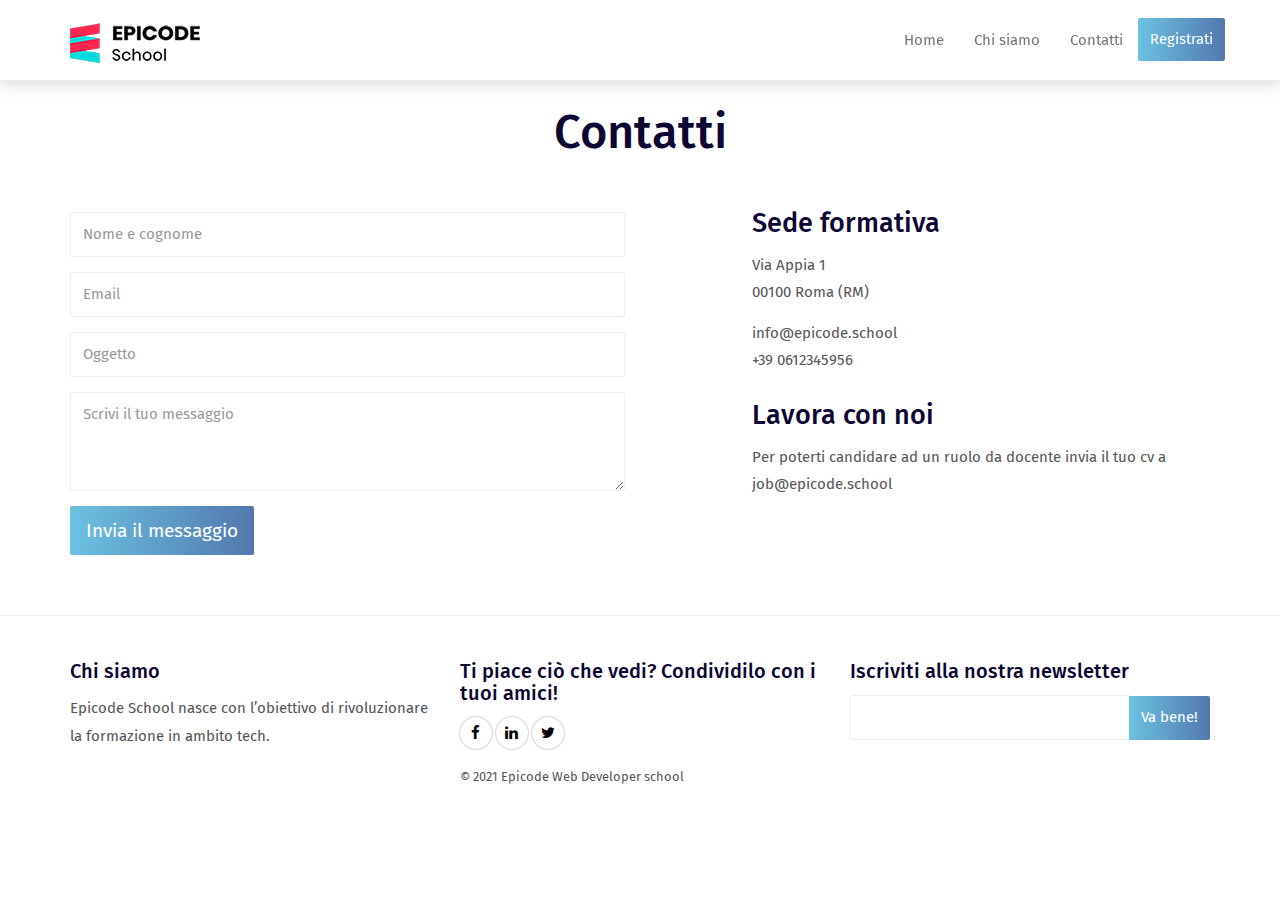
<file: week3finale/contatti.html>
<!DOCTYPE html>
<html lang="it">

<head>
  <meta charset="UTF-8">
  <meta content="IE=edge" http-equiv="X-UA-Compatible">
  <meta content="width=device-width,initial-scale=1" name="viewport">
  <meta content="description" name="">
  <title>Epicode - Contatti</title>  
  <link rel="stylesheet" href="https://fonts.googleapis.com/css?family=La+Belle+Aurore|Fira+Sans:400,700">
  <link rel="stylesheet" href="https://maxcdn.bootstrapcdn.com/font-awesome/4.7.0/css/font-awesome.min.css">
  <link href="style.css" rel="stylesheet">

</head>

<body>

  <header>
    <nav class="navbar navbar-fixed-top navbar-default">
      <div class="container">
        <div class="navbar-header">
          <button type="button" class="navbar-toggle uarr collapsed" data-toggle="collapse" data-target="#navbar-collapse-uarr">
            <span class="sr-only">Toggle navigation</span>
            <span class="icon-bar"></span>
            <span class="icon-bar"></span>
            <span class="icon-bar"></span>
          </button>
          <a class="navbar-brand" href="index.html" title="">
            <img src="logo.png" class="navbar-logo-img" alt="">
          </a>
        </div>
  
        <div class="collapse navbar-collapse" id="navbar-collapse-uarr">
          <ul class="nav navbar-nav navbar-right">
            <li><a href="index.html" title="" class="active">Home</a></li>
            <li><a href="chi-siamo.html" title=""> Chi siamo</a></li>
            <li><a href="contatti.html" title="">Contatti</a></li>
            <li>
              <p>
                <a href="contatti.html" class="btn btn-primary navbar-btn" title="">Registrati</a>
              </p>
            </li>
            
          </ul>
        </div>
      </div>
    </nav>
  </header>


<div class="section-container no-padding">
    <div class="container">
        <div class="row">
            <div class="col-xs-12">

                <div class="row">
                  <div class="text-center">
                  <h1>Contatti</h1>
                  </div>
                    <div class="col-md-6">
                        <form action="" class="reveal-content contact-form">
                            <div class="form-group">
                                <input type="name" class="form-control" id="name" placeholder="Nome e cognome">
                            </div>
                            <div class="form-group">
                                <input type="email" class="form-control" id="email" placeholder="Email">
                            </div>
                            <div class="form-group">
                                <input type="text" class="form-control" id="subject" placeholder="Oggetto">
                            </div>
                            <div class="form-group">
                                <textarea class="form-control" rows="3" placeholder="Scrivi il tuo messaggio"></textarea>
                            </div>
                            <button type="submit" class="btn btn-primary btn-lg">Invia il messaggio</button>
                        </form>
                    </div>


                    <div class="col-md-5 col-md-offset-1">
                            
                        <h3>Sede formativa</h3>
                        
                        <div>
                            <p>Via Appia 1<br/>00100 Roma (RM)</p>
                        </div>
                        <div>
                            <p>info@epicode.school<br>+39 0612345956</p>
                        </div>
                    
                        <div>
                            <h3>Lavora con noi</h3>
                        </div>
                        <div>
                            <p>Per poterti candidare ad un ruolo da docente invia il tuo cv a job@epicode.school</p>
                        </div>
                       
                    </div>
                </div>


            </div>

        </div>

    </div>
</div>


<footer>
  <div class="section-container footer-container">
      <div class="container">
          <div class="row">
                  <div class="col-md-4">
                      <h4>Chi siamo</h4>
                      <p>Epicode School nasce con l’obiettivo di rivoluzionare la formazione in ambito tech.</p>
                  </div>

                  <div class="col-md-4">
                      <h4>Ti piace ciò che vedi? Condividilo con i tuoi amici!</h4>
                      <p>
                        <a href="https://facebook.com/" class="social-round-icon white-round-icon fa-icon" title=""><i class="fa fa-facebook" aria-hidden="true"></i></a>
                        <a href="https://www.linkedin.com/" class="social-round-icon white-round-icon fa-icon" title=""><i class="fa fa-linkedin" aria-hidden="true"></i></a>
                        <a href="https://twitter.com/" class="social-round-icon white-round-icon fa-icon" title=""><i class="fa fa-twitter" aria-hidden="true"></i></a>
                      </p>
                      <p><small>&copy; 2021 Epicode Web Developer school</small></p>    
                  </div>

                  <div class="col-md-4">
                      <h4>Iscriviti alla nostra newsletter</h4>
                      
                      <div class="form-group">
                          <div class="input-group">
                              <input type="text" class="form-control footer-input-text">
                              <div class="input-group-btn">
                                  <button type="button" class="btn btn-primary btn-newsletter ">Va bene!</button>
                              </div>
                          </div>
                      </div>


                  </div>
          </div>
      </div>
  </div>
</footer>

</body>
</html>
</file>
<file: esercizio4thmlcss/Style.css>
﻿@media screen and (min-width:501px)
 {
    body, hmtl {
        padding: 0;
        margin: 0 auto;
        background-color: #eee;
    }

    #container {
        width: 900px;
        height: 100%;
        margin: 0 auto;
        padding: 15px;
        border: 1px solid #eee;
        border-radius: 0 0 20px 20px;
        background-color: #fff;
        box-shadow: #e0e0e0 4px 4px 10px;
        margin-bottom: 30px;
    }

    .logo {
        width: 350px;
        margin: 0 auto;
        display: block;
        position: relative;
    }

    nav {
        width: 100%;
        height: 50px;
        position: relative;
        top: 10px;
        background-color: #db9128;
        border-radius: 10px;
    }

        nav ul {
            list-style-type: none;
            margin: 0;
            padding: 0;
            height: 100%;
        }

        nav li {
            display: block;
            height: 50px;
            float: left;
            padding-right: 20px;
            padding-left: 20px;
            margin: 0 auto;
            border-right: 1px solid #fff;
        }

        nav a {
            text-decoration: none;
            font: bold 15px Verdana;
            color: #fff;
            line-height: 45px;
            height: 50px;
        }

        nav li:hover {
            opacity: 0.8;
            background-color: #eee;
        }

        nav li:first-child:hover {
            border-radius: 10px 0 0 10px;
        }


    #centro {
        display: block;
        position: relative;
        height: auto;
        top: 30px;
        padding: 10px;
        left: 0px;
        border-bottom: 1px solid #808080;
    }

    #colonna_sx {
        float: left;
        width: 420px;
        height: auto;
    }

        #colonna_sx img {
            float: left;
            width: 200px;
            margin: 10px;
            box-shadow: #808080 3px 3px 10px;
        }

        #colonna_sx p, ul {
            font: 14px Arial;
            text-align: justify;
            color: #000;
        }

    #colonna_dx {
        float: right;
        width: 420px;
        height: auto;
    }

        #colonna_dx img {
            float: left;
            width: 200px;
            margin: 10px;
            box-shadow: #808080 3px 3px 10px;
        }

        #colonna_dx p, ul {
            font: 14px Arial;
            text-align: justify;
            color: #000;
            list-style-type: square;
        }

    #colonnaUnica {
        position: relative;
        top: 30px;
        clear: both;
    }

        #colonnaUnica img {
            width: 300px;
            float: right;
            margin: 10px;
            box-shadow: #808080 3px 3px 10px;
        }

        #colonnaUnica p, ul {
            font: 14px Arial;
            text-align: justify;
            color: #000;
            list-style-type: square;
        }

    footer {
        position: relative;
        padding: 0;
        top: 30px;
        color: #eee;
        width: 100%;
        height: 50px;
    }

        footer p {
            text-align: center;
            font: 12px Arial;
            color: #808080;
        }
}
</file>
<file: esercizio4thmlcss/stampante.css>
﻿body, hmtl {
    padding: 0;
    margin: 0 auto;
    background-color:#eee;
    font:12px Arial;
}

img, footer {
display:none;
}
</file>
<file: ex3htmlcss/app1.css>
#logo {
    display: block;
    text-align: center;
}
h3 {
    text-align: center;
}
.menu {
    background-color: rgb(43, 35, 35);
    color: white;

}
div ul li {
    border-style: solid;

    border-width: 1px;
  
    padding: 2px 6px 2px 5px;
  
    display: inline;
  
    list-style-type: none;
  
    margin-right: 100px; 
}
#autore{
    text-align: left;
}
.testo{
    margin-bottom: 20px;
    text-align: left;
}
table {
    border-radius: 5px;
    border: 1px solid rgb(85, 81, 81);
    background-color: rgb(129, 121, 121);
   padding: 15px;
}
th {
    color: yellow;
}
#ppp {
    text-align: left;
}
.box{
    height: 40px;
    width: 40 ;
    background-color: rgb(99, 144, 163);
    margin: 10px ; 
    border: 30px;
    padding: 20px;
    
}
.box2{
    padding: 5px ;
    border: 1px solid black;
    margin-right: 29 ;
    height: 20px ;
    width: 300px;
    background-color: aliceblue;
    
}
.box3{
    padding:  10px;
    width: 80px;
    height: 10px;
    border: 1px solid black;
    margin-left: 350px;
    background-color: rgb(37, 37, 100);
    text-align: center;
    color: aliceblue;
    
}
.alert {
    width: 80%;
    border-radius: 5px;
    padding: 10px;
    background-color: rgb(156, 203, 241);
    border: 1px solid grey;
    margin-bottom: 10px;
    
}
#foot {
    text-align: center;
    background-color: rgb(110, 88, 88);
    color: aliceblue;
}
</file>
<file: ex2htmlcss/app.css>
body { 
    font-family: sans-serif ;
}

main hr {
    margin-bottom: 80;    
    color: rgba(208, 208, 212, 0.678);
}

header hr { 
   border-width: 3px;
   color: rgb(13, 42, 136);   
}

h2 {
    text-align: center;
}

header ul li {
    list-style: none;
    text-align: left; 
    margin-bottom: 20;
}

.scritteblu {
    
    color:  rgb(13, 42, 136);
}

.text-align2 {
    text-align: center;   
}

#verdino {    
    background-color:  rgb(199, 213, 223);
}

#rosybrown {
    border: 50;
    margin: 10 ;
    padding: 10 ;
    background-color: rgb(233, 238, 186)
}

#gray {
    border: 50;
    margin: 10;
    padding: 10;
    background-color: rgb(199, 213, 223);
}

#blu {
    padding: 10;
    margin-bottom: 2;
    background-color: rgb(13, 42, 136);
    color: blanchedalmond;
}

#alignend {
    text-align: end;
}

#competenze{
    box-sizing: border-box;
    padding: 50;
}

.margine {
    margin-bottom: 15;
    margin-left: 20;
 }
</file>
